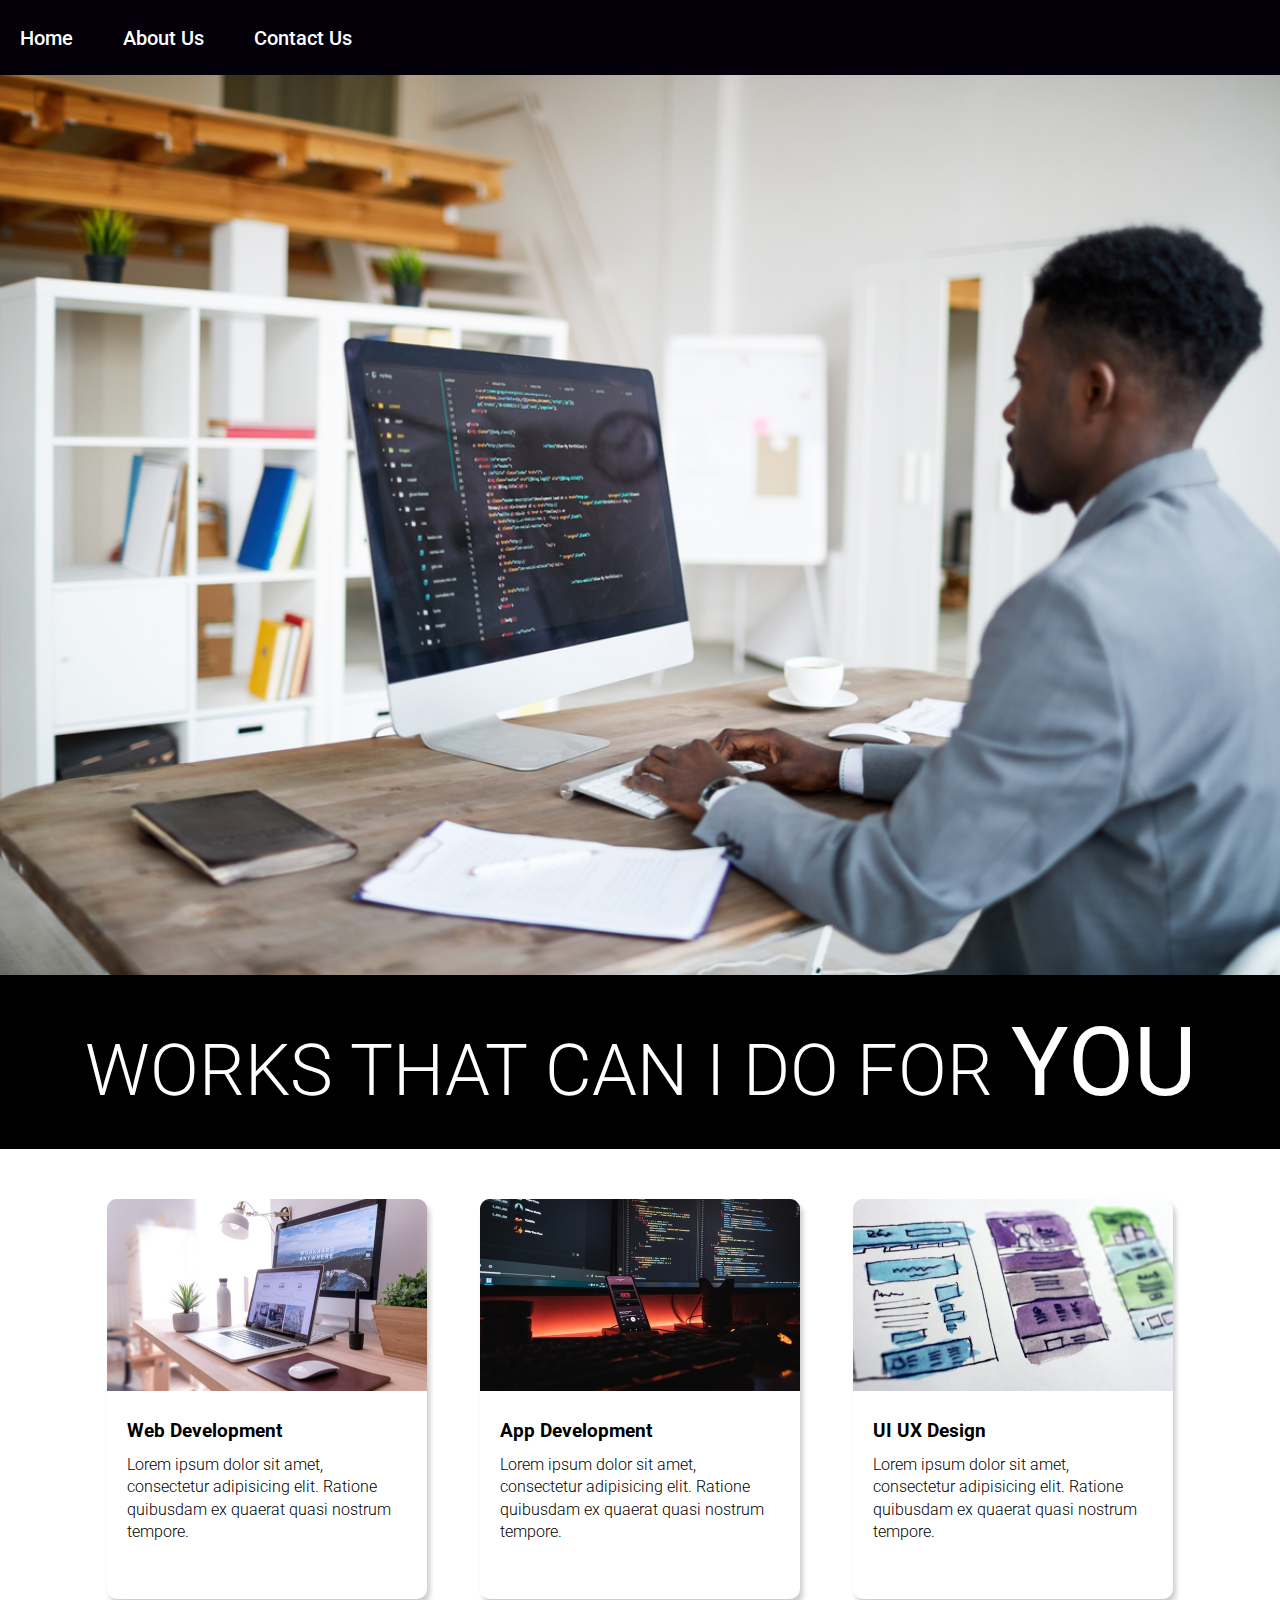
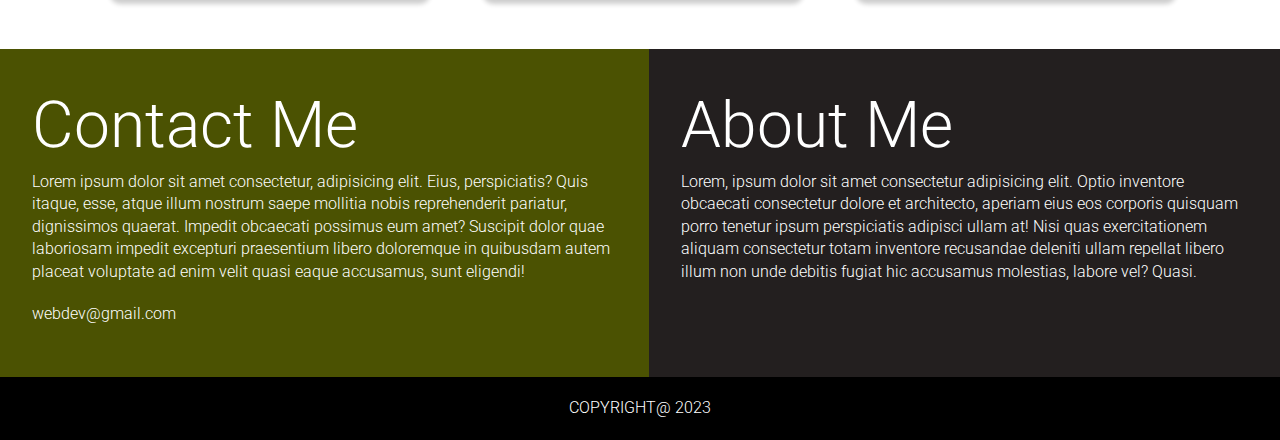
<file: index.html>
<!DOCTYPE html>
<html lang="en">
  <head>
    <meta charset="UTF-8" />
    <meta http-equiv="X-UA-Compatible" content="IE=edge" />
    <meta name="viewport" content="width=device-width, initial-scale=1.0" />
    <title>Developer | Landing Page</title>
    <link rel="stylesheet" href="style.css" />
  </head>
  <body>
    <header>
    <div class="navbar">
     <ul>
         <a href="#"><li>Home</li></a>
         <a href="#about"><li>About Us</li></a>
         <a href="#contact us"><li>Contact Us</li></a>

     </ul>
    </div>
</header>
    <section class="hero_section">
      
    </section>
    <section class="black_box">
      <h2>WORKS THAT CAN I DO FOR <span>YOU</span></h2>
    </section>
    <section class="work">
      <div class="grid_item">
        <div class="card">
          <div class="image_container">
            <img src="./assets/web.png" alt="web development" />
          </div>
          <div class="card_content">
            <h3>Web Development</h3>
            <p>
              Lorem ipsum dolor sit amet, consectetur adipisicing elit. Ratione
              quibusdam ex quaerat quasi nostrum tempore.
            </p>
          </div>
        </div>
      </div>
      <div class="grid_item">
        <div class="card">
          <div class="image_container">
            <img src="./assets/mobile.png" alt="app development" />
          </div>
          <div class="card_content">
            <h3>App Development</h3>
            <p>
              Lorem ipsum dolor sit amet, consectetur adipisicing elit. Ratione
              quibusdam ex quaerat quasi nostrum tempore.
            </p>
          </div>
        </div>
      </div>
      <div class="grid_item">
        <div class="card">
          <div class="image_container">
            <img src="./assets/uiux.png" alt="web development" />
          </div>
          <div class="card_content">
            <h3>UI UX Design</h3>
            <p>
              Lorem ipsum dolor sit amet, consectetur adipisicing elit. Ratione
              quibusdam ex quaerat quasi nostrum tempore.
            </p>
          </div>
        </div>
      </div>
    </section>
    <section class="bottom_section">
      <div class="contact" id="contact us">
        <h2>Contact Me</h2>
        <p>
          Lorem ipsum dolor sit amet consectetur, adipisicing elit. Eius, perspiciatis? Quis itaque, esse, atque illum nostrum saepe mollitia nobis reprehenderit pariatur, dignissimos quaerat. Impedit obcaecati possimus eum amet? Suscipit dolor quae laboriosam impedit excepturi praesentium libero doloremque in quibusdam autem placeat voluptate ad enim velit quasi eaque accusamus, sunt eligendi!
        </p>
        <p>webdev@gmail.com</p>
      </div>
      <div class="about" id="about">
        <h2>About Me</h2>

        <p>
         Lorem, ipsum dolor sit amet consectetur adipisicing elit. Optio inventore obcaecati consectetur dolore et architecto, aperiam eius eos corporis quisquam porro tenetur ipsum perspiciatis adipisci ullam at! Nisi quas exercitationem aliquam consectetur totam inventore recusandae deleniti ullam repellat libero illum non unde debitis fugiat hic accusamus molestias, labore vel? Quasi.
        </p>
      </div>
    </section>
    <footer>copyright@ 2023</footer>
  </body>
</html>
</file>
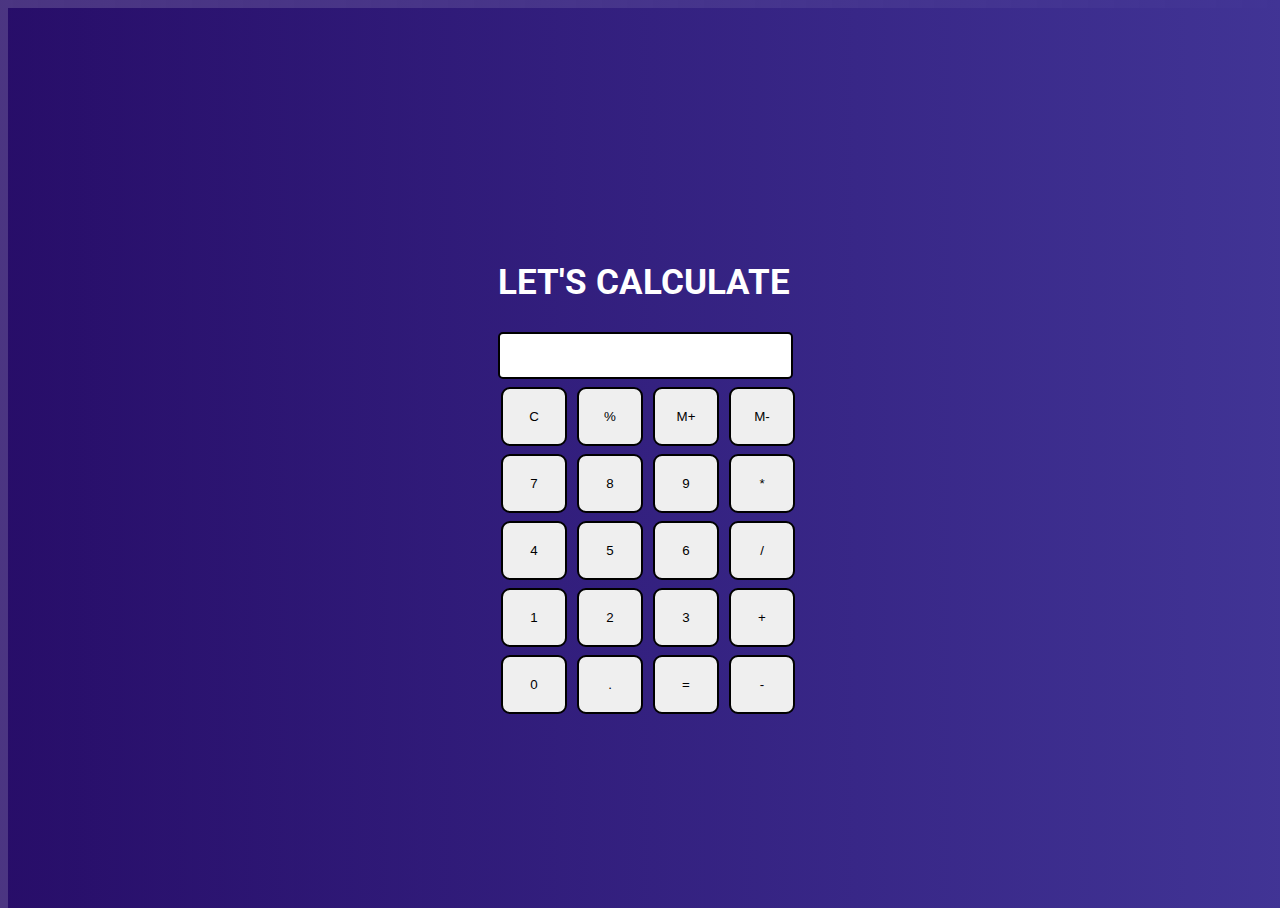
<file: Calculator/index.html>
<!DOCTYPE html>
<html>

<head>
  <meta charset="utf-8">
  <meta name="viewport" content="width=device-width">
  <title>Calculate me! - A calculator made my me</title>
  <link href="style.css" rel="stylesheet" type="text/css" />
  
</head>

<body>
    
    <div class="calculator">
  
  <div class="container flex flex-col items-center mx-auto m-w-20">
    <div class="row">
        <h2>LET'S CALCULATE</h2>
      <input class="input" type="text"/>
    </div>
    <div class="row">
      <button class="button">C</button>
      <button class="button">%</button>
      <button class="button">M+</button>
      <button class="button">M-</button>
    </div>
    <div class="row">
      <button class="button">7</button>
      <button class="button">8</button>
      <button class="button">9</button>
      <button class="button">*</button>
    </div>
    <div class="row">
      <button class="button">4</button>
      <button class="button">5</button>
      <button class="button">6</button>
      <button class="button">/</button>
    </div>
    <div class="row">
      <button class="button">1</button>
      <button class="button">2</button>
      <button class="button">3</button>
      <button class="button">+</button>
    </div>
    <div class="row">
      <button class="button">0</button>
      <button class="button">.</button>
      <button class="button">=</button>
      <button class="button">-</button>
    </div>
  </div>
  <script src="script.js"></script>
</div>
</body>

</html>
</file>
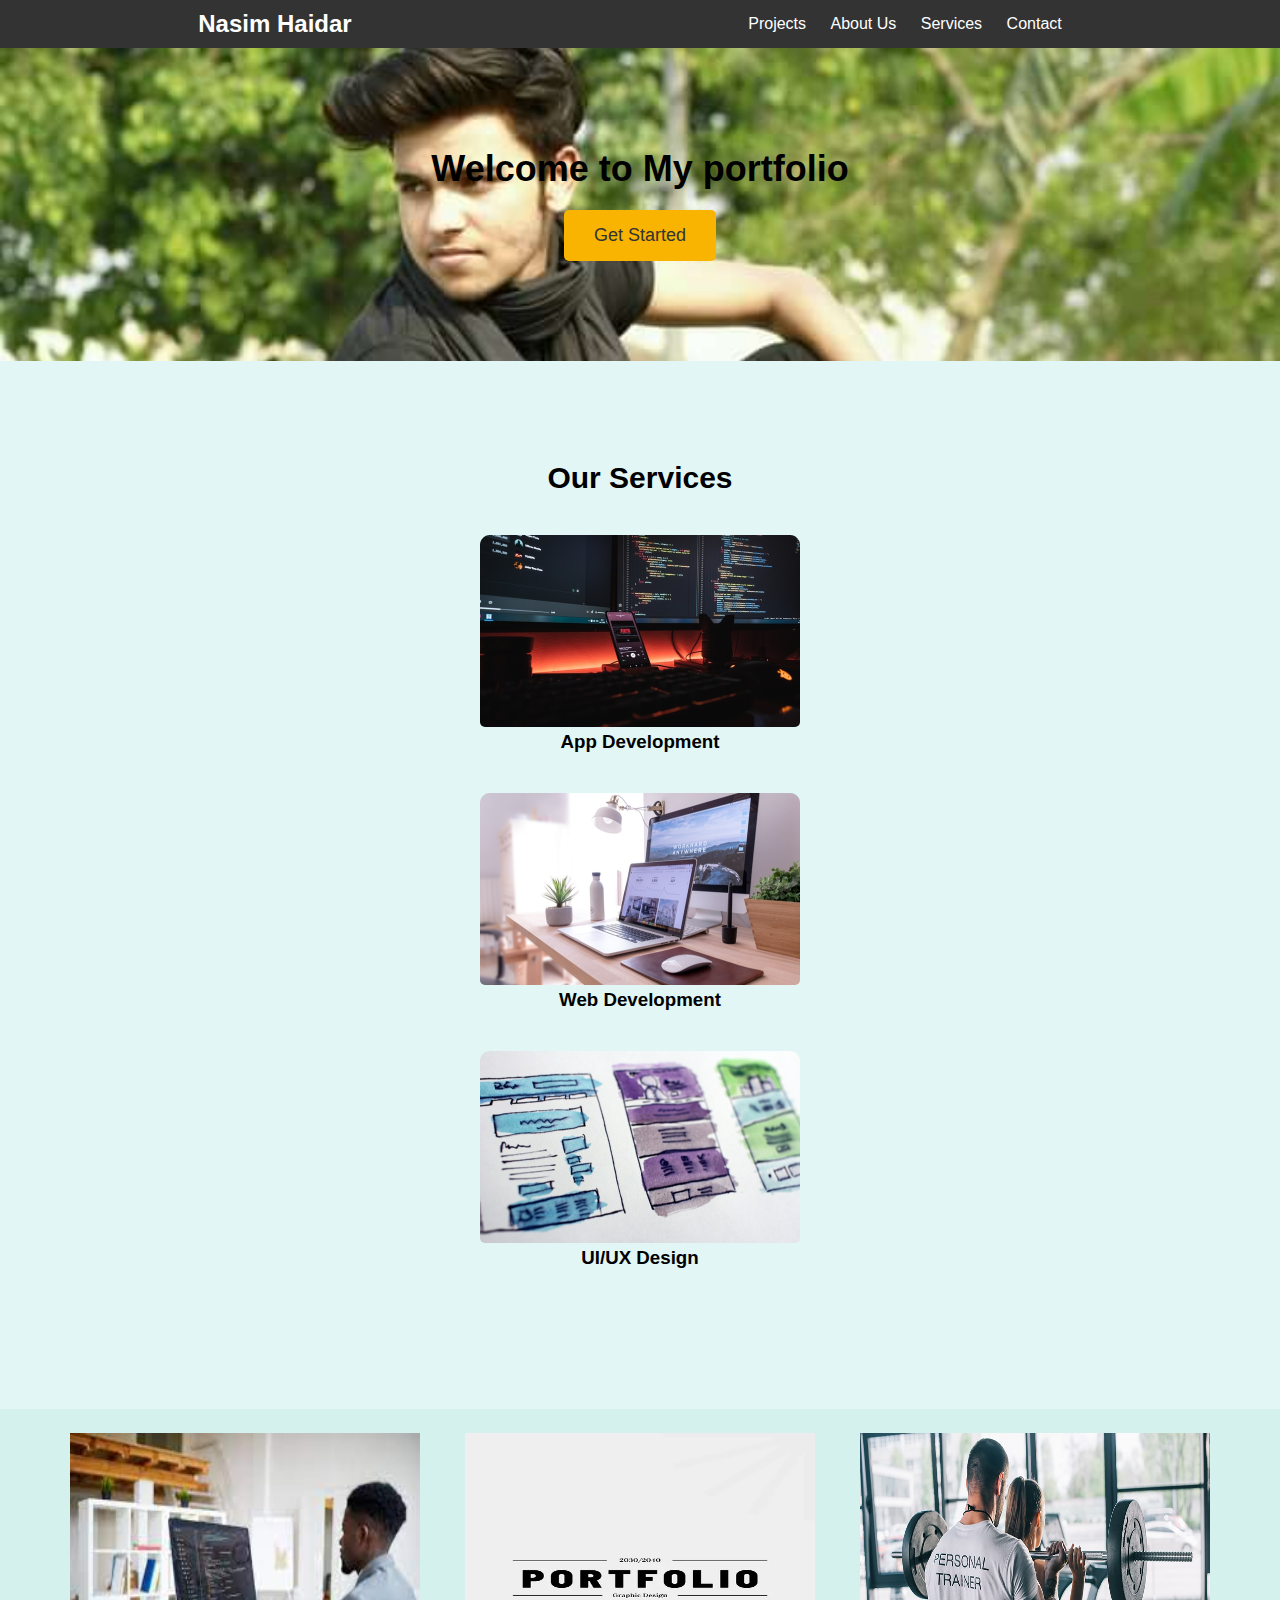
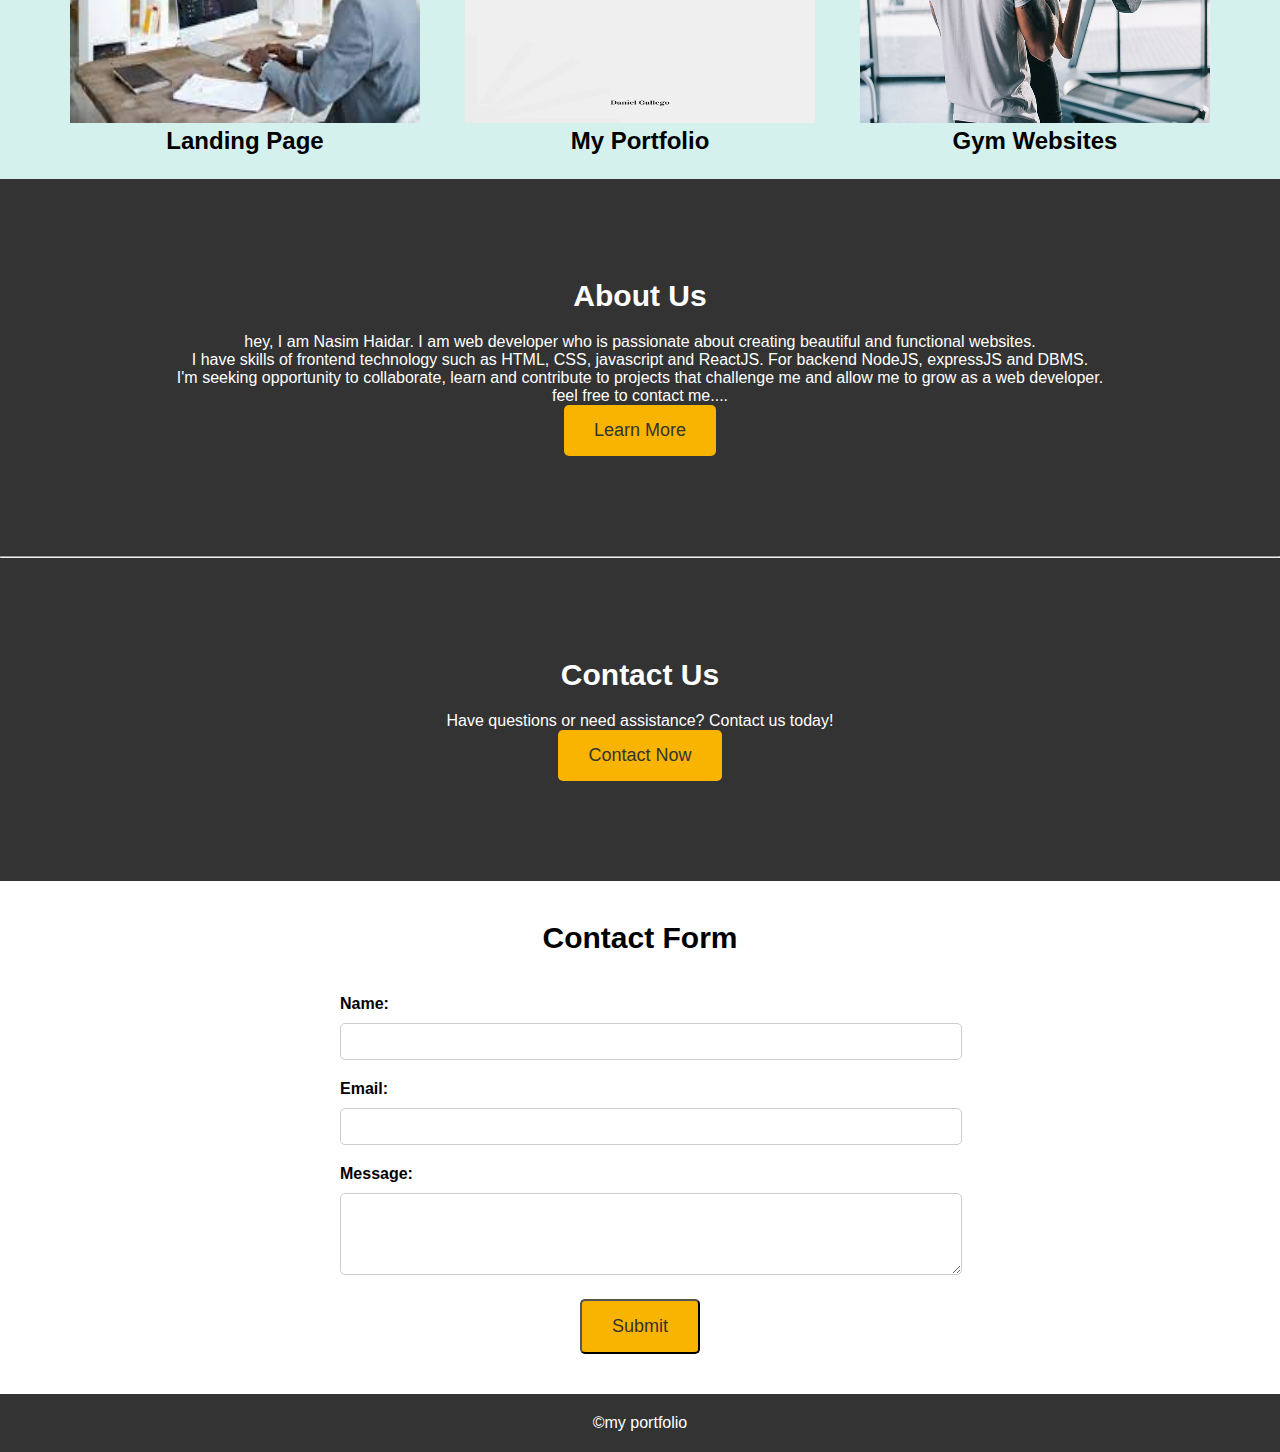
<file: my portfolio/index.html>
<!DOCTYPE html>
<html lang="en">
<head>
    <meta charset="UTF-8">
    <meta name="viewport" content="width=device-width, initial-scale=1.0">
    <title>My Portfolio</title>
    <link rel="stylesheet" href="style.css">
</head>
<body>
    <header>
        <h2>Nasim Haidar</h2>
        <nav>
            <ul>
                <li><a href="#projects">Projects</a></li>
                <li><a href="#about">About Us</a></li>
                <li><a href="#services">Services</a></li>
                <li><a href="#contact">Contact</a></li>
            </ul>
        </nav>
    </header>
    
    <section id="home" class="hero">
        <h1>Welcome to My portfolio</h1>
        <a href="#contact" class="cta-button">Get Started</a>
    </section>
    
    <section id="services" class="services">
        <h2>Our Services</h2>
        <div class="service">
            <img src="./images/mobile.png" alt="Service 1">
            <h3>App Development</h3>
            
        </div>
        <div class="service">
            <img src="./images/web.png" alt="Service 2">
            <h3>Web Development</h3>
            
          
        </div>
        <div class="service">
            <img src="./images/uiux.png" alt="Service 3">
            <h3>UI/UX Design</h3>
            
        </div>
    </section>
    <section class="projects" id="projects">
        <div class="project">
            <img src="./images/download.jpg" alt=""
            height="290px" width="350px">
            <h3>Landing Page</h3>
        </div>
        <div class="project">
            <img src="./images/portfolio.jpg" alt="" height="290px" width="350px">
            <h3>My Portfolio</h3>
        </div>
        <div class="project">
            <img src="./images/personal.jpg" alt=""
            height="290px" width="350px">
            <h3>Gym Websites</h3>
        </div>
        

    </section>
    <section id="about" class="about">
        <div class="about-area">
            <div class="about-text">
                <h2>About Us</h2>
                <p>hey, 
                    I am Nasim Haidar. I am web developer who is passionate about creating beautiful and functional websites. <br>
                    
                    I have skills of frontend technology such as HTML, CSS, javascript and ReactJS. 
                    For backend NodeJS, expressJS and DBMS. <br>
                    
                    I'm seeking opportunity to collaborate, learn and contribute to projects that challenge me and allow me to grow as a web developer. <br>
                    
                    feel free to contact me....</p>
                <a href="#services" class="learn-more">Learn More</a>
            </div>
        </div>
    </section>
    <hr>
    
    <section id="contact" class="contact">
        <h2>Contact Us</h2>
        <p>Have questions or need assistance? Contact us today!</p>
        <a href="#contact-form" class="cta-button">Contact Now</a>
    </section>
    
    <section id="contact-form" class="contact-form">
        <h2>Contact Form</h2>
        <form action="#" method="POST">
            <label for="name">Name:</label>
            <input type="text" id="name" name="name" required>

            <label for="email">Email:</label>
            <input type="email" id="email" name="email" required>

            <label for="message">Message:</label>
            <textarea id="message" name="message" rows="4" required></textarea>

            <button type="submit" class="submit-button">Submit</button>
        </form>
    </section>

    <footer>
        <p>&copy;my portfolio</p>
    </footer>
  
</body>
</html>
</file>
<file: style.css>
@import url("https://fonts.googleapis.com/css2?family=Roboto:ital,wght@0,100;0,300;0,400;0,500;0,700;0,900;1,100;1,300;1,400;1,500;1,700;1,900&display=swap");
* {
  margin: 0;
  padding: 0;
  box-sizing: border-box;
}

html,
body {
  line-height: 1.4;
  font-weight: 300;
  font-family: "Roboto", sans-serif;
}
.navbar{
    display: flex;
    justify-content: space-between;
    align-items: center;
    height: 75px;
    background-color: rgb(4, 0, 9);
}
header ul{
    display: flex;
    justify-content: space-between;
    gap: 30px;
    align-items: center;
    list-style: none;
}
ul a{
    text-decoration: none;
    color: white;
    font-size: 20px;
    font-weight: 500;
    margin-left: 20px;
    
}

.hero_section {
  background-image: url("./assets/dev-2.jpg");
  min-height: 100vh;
  background-position: center;
  background-size: cover;
  background-repeat: no-repeat;
}
.text_container {
  color: rgb(4, 0, 9);
  max-width: 900px;
  margin: 0 auto;
  padding-top: 64px;
  padding-left: 16px;
}
.lg_text {
  font-size: 72px;
  font-weight: 400;
}
.black_box {
  background-color: #000;
  padding: 20px;
}
.black_box h2 {
  font-size: 72px;
  color: white;
  text-align: center;
  font-weight: 300;
}

.black_box h2 span {
  font-weight: 400;
  font-size: 96px;
}
.work {
  display: grid;
  gap: 20px;
  grid-template-columns: repeat(auto-fit, minmax(320px, 1fr));

  max-width: 1100px;
  margin: 50px auto;
}
.grid_item {
  display: flex;
  justify-content: center;
  align-items: center;
}
.card {
  max-width: 320px;
  height: 400px;
  border-radius: 10px;
  box-shadow: 3px 5px 5px rgba(1, 1, 1, 0.2);
  transition: 0.2s ease-in-out;
}
.card:hover {
  transform: scale(1.04);
  box-shadow: 3px 5px 5px rgba(1, 1, 1, 0.3);
  transition: 0.2s ease-in-out;
}
.card_content {
  padding: 20px;
}
.card_content h3 {
  margin-bottom: 10px;
}
.bottom_section {
  display: flex;
}
.contact {
  background-color: #4b5202;
}
.about {
  background-color: rgb(35, 31, 31);
}

.contact,
.about {
  min-height: 300px;
  padding: 32px;
  color: white;
}
.about h2,
.contact h2 {
  font-size: 64px;
  font-weight: 300;
}
.about p,
.contact p {
  margin-bottom: 20px;
}

footer {
  text-align: center;
  text-transform: uppercase;
  background-color: #000;
  padding: 20px;
  color: white;
}
@media (max-width: 786px) {
  .hero_section {
    min-height: 50vh;
  }
  .text_container {
    padding: 10px 0;
    text-align: center;
  }
  .lg_text {
    font-size: 32px;
  }
  .black_box h2 {
    font-size: 24px;
  }
  .black_box h2 span {
    font-weight: 400;
    font-size: 32px;
  }
  .bottom_section {
    flex-direction: column;
  }
  h1 {
    font-size: 32px;
  }
  .about h2,
  .contact h2 {
    font-size: 32px;
  }
}
</file>
<file: Calculator/style.css>
@import url('https://fonts.googleapis.com/css2?family=Poppins:wght@200;300;400;500;600;700&family=Roboto:ital,wght@0,100;0,300;0,400;0,500;0,700;0,900;1,300;1,400;1,700;1,900&display=swap');

html, body {
  height: 100%;
  width: 100%;
  font-family: 'Roboto', sans-serif; 
  background: linear-gradient(90deg, #1f0463cd 0%, #413495 100%);
}
.calculator{
    display: flex;
    justify-content: center;
    position: relative;
    top: 25%;
    
}
.row h2{
    font-size: 35px;
    font-weight: 700;
    color: white;
}

.button{
  width: 66px;
  padding: 20px;
  margin: 0 3px;
  border: 2px solid black;
  border-radius: 9px;
  cursor: pointer;
}

.row{
  margin: 8px 0;
}
.row input{
  width: 291px;
  font-size: 20px;
    margin: 0;
    padding: 10px 0px;
    border: 2px solid black;
    border-radius: 5px;
}
</file>
<file: my portfolio/style.css>
*{
    margin: 0;
    padding: 0;
}
body {
    font-family: Arial, sans-serif;
    background-color: #f7f7f7;
}

.container {
    max-width: 1200px;
    margin: 0 auto;
    padding: 20px;
}

header {
    display: flex;
    justify-content: space-around;
    align-items: center;
    background-color: #333;
    color: #fff;
    padding: 10px 0;
}

nav ul {
    list-style: none;
}

nav ul li {
    display: inline;
    margin-right: 20px;
}
nav a {
    text-decoration: none;
    color: #fff;
}

.hero {
    text-align: center;
    padding: 100px 0;
    background-image: url('./images/img_1_1641978225790.jpg');
    background-size: cover;
    color: black;
}

.hero h1 {
    font-size: 36px;
    margin-bottom: 20px;
}

.hero p {
    font-size: 18px;
    margin-bottom: 40px;
}
.cta-button {
    display: inline-block;
    padding: 15px 30px;
    background-color: #f8b400;
    color: #333;
    font-size: 18px;
    text-decoration: none;
    border-radius: 5px;
}
.services {
    background-color: #e1f6f5;
    padding: 100px 0;
}

.services h2 {
    font-size: 30px;
    text-align: center;
    margin-bottom: 40px;
}

.service {
    text-align: center;
    margin-bottom: 40px;
}

.service img {
    max-width: 480px;
    border-radius: 5px;
}
.projects{
    display: flex;
    justify-content: space-evenly;
    align-items: center;
    height: 320px;
    background-color: rgb(213, 241, 237);
    padding: 25px;
    
}


.project h3{
    display: flex;
    justify-content: center;
    align-items: center;
    font-size: 24px;
    font-weight: 700;
}

.about{
    background-color: #333;
    padding: 100px 0;
}
.about-text {
    
     text-align: center;
     background-color: #333;
     color: #fff;
   
}
.about-text h2{
     font-size: 30px;
     margin-bottom: 20px;
}
.learn-more {
    display: inline-block;
    padding: 15px 30px;
    background-color: #f8b400;
    color: #333;
    font-size: 18px;
    text-decoration: none;
    border-radius: 5px;
}

.contact {
    text-align: center;
    padding: 100px 0;
    background-color: #333;
    color: #fff;
}

.contact h2 {
    font-size: 30px;
    margin-bottom: 20px;
}

.contact-form {
    background-color: #fff;
    padding: 40px 0;
}

.contact-form h2 {
    font-size: 30px;
    text-align: center;
    margin-bottom: 40px;
}

form {
    max-width: 600px;
    margin: 0 auto;
    padding: 0 20px;
}

label {
    display: block;
    margin-bottom: 10px;
    font-weight: bold;
}

input[type="text"],
input[type="email"],
textarea {
    width: 100%;
    padding: 10px;
    margin-bottom: 20px;
    border: 1px solid #ccc;
    border-radius: 5px;
}

.submit-button {
    display: block;
    margin: 0 auto;
    padding: 15px 30px;
    background-color: #f8b400;
    color: #333;
    font-size: 18px;
    text-decoration: none;
    border-radius: 5px;
}

footer {
    text-align: center;
    padding: 20px 0;
    background-color: #333;
    color: #fff;
}
@media (max-width: 768px) {
    .container {
        padding: 10px;
    }
}
@media ((min-width:350px) and (max-width:450)){
    .service img {
        width: 400px;
        padding: 25px;
}
    

    .about-text, .about-image {
        width: 100%;
        float: none;
    }

    .hero {
        padding: 50px 0;
    }

    .hero h1 {
        font-size: 28px;
    }

    .hero p {
        font-size: 16px;
    }

    .services .service {
        width: 90%;
        margin: 0 auto;
    }
}
</file>
